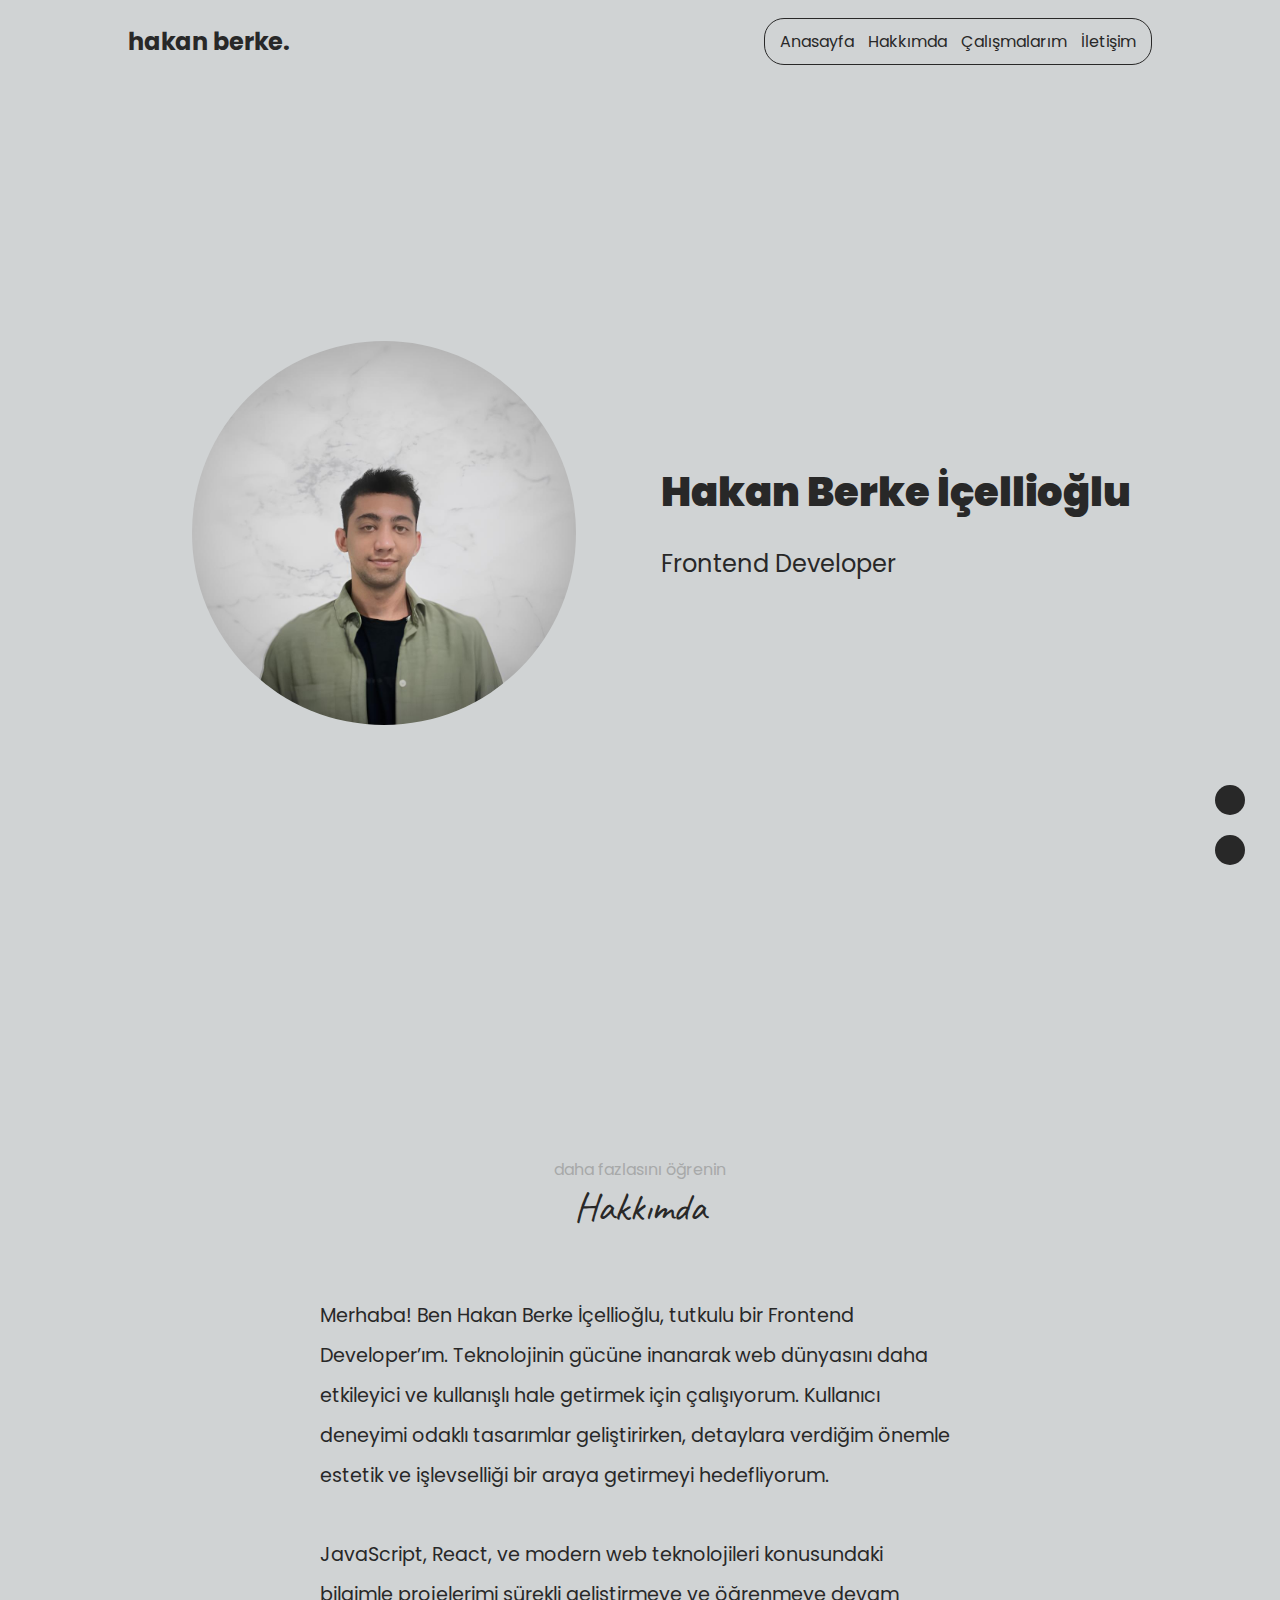
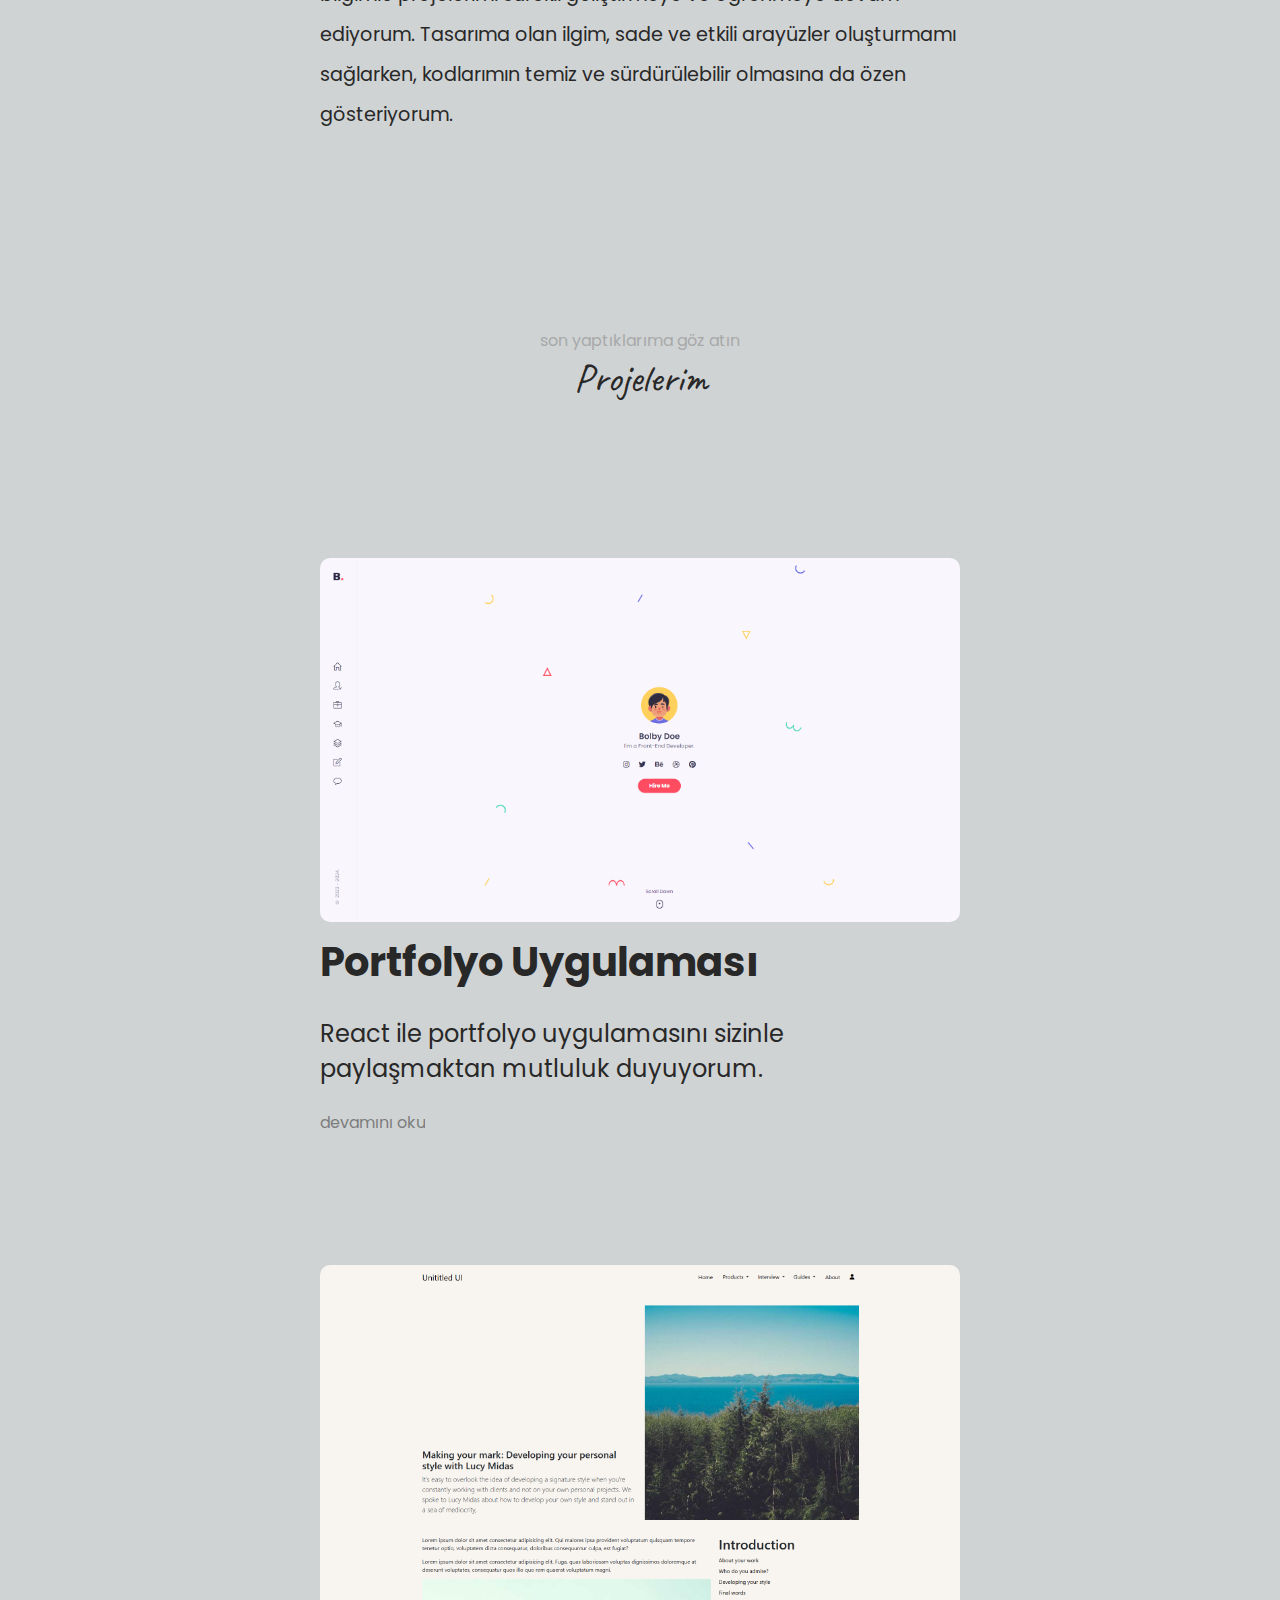
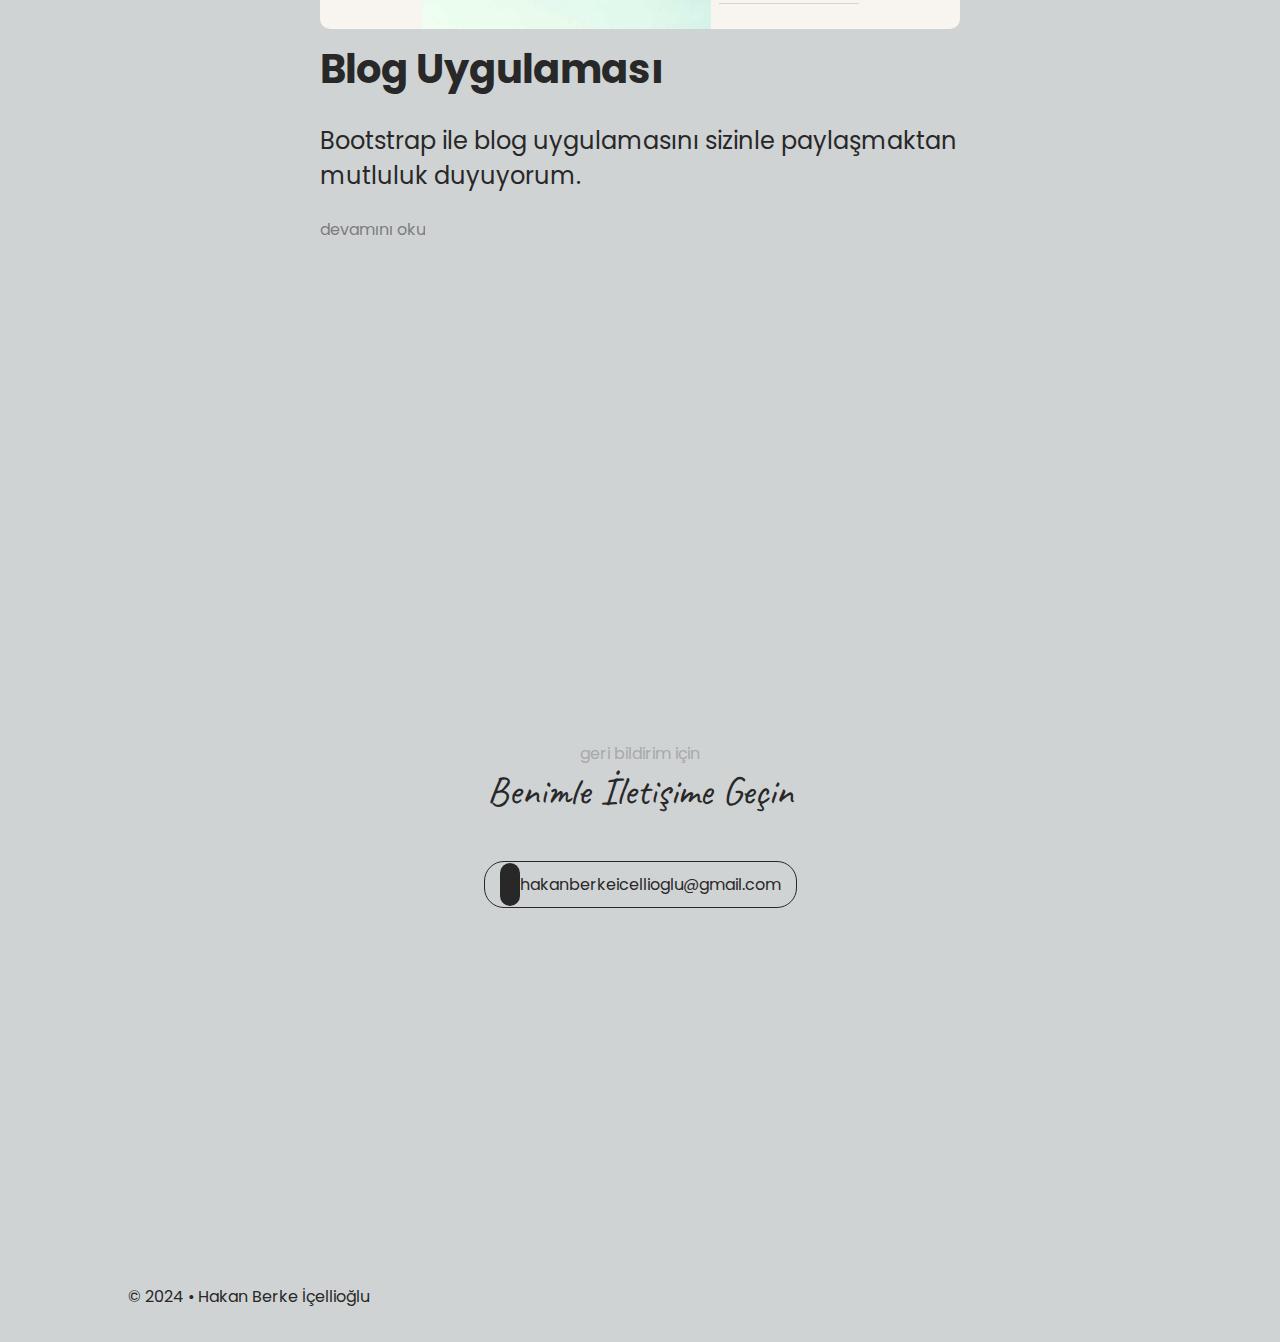
<file: index.html>
<!DOCTYPE html>
<html lang="tr">

<head>
    <meta charset="UTF-8">
    <meta name="viewport" content="width=device-width, initial-scale=1.0">
    <title>@hakanberkeicellioglu</title>
    <link rel="stylesheet" href="styles.css">
    <link rel="stylesheet" href="https://cdnjs.cloudflare.com/ajax/libs/font-awesome/6.6.0/css/all.min.css"
        integrity="sha512-Kc323vGBEqzTmouAECnVceyQqyqdsSiqLQISBL29aUW4U/M7pSPA/gEUZQqv1cwx4OnYxTxve5UMg5GT6L4JJg=="
        crossorigin="anonymous" referrerpolicy="no-referrer" />
</head>

<body>
    <div class="container">
        <header class="header">
            <a href="index.html" class="brand-link">
                <p class="brand">hakan berke.</p>
            </a>
            <nav class="navbar">
                <a href="index.html" class="navbar-link">Anasayfa</a>
                <a href="#about" class="navbar-link">Hakkımda</a>
                <a href="#portfolio" class="navbar-link">Çalışmalarım</a>
                <a href="#contact" class="navbar-link">İletişim</a>
            </nav>
            <div class="extra">
                <button class="themeButton"><i class="themeIcon"></i></button>
                <a href="index.html" class="backTop"><i class="fa-solid fa-arrow-up fa-bounce"></i></a>

            </div>
        </header>
        <main class="main">
            <section class="section home" id="home">
                <div class="left">
                    <img src="assets/profile-picture.jpg">
                </div>
                <div class="right">
                    <div class="center">
                        <p class="me">Hakan Berke İçellioğlu</p>
                        <p class="job">Frontend Developer</p>
                    </div>

                </div>
            </section>
            <section class="section about" id="about">
                <header class="section-header">
                    <p class="slogan">daha fazlasını öğrenin</p>
                    <p class="header">Hakkımda</p>
                </header>
                <main class="main-about">
                    <p>Merhaba! Ben Hakan Berke İçellioğlu, tutkulu bir Frontend Developer’ım. Teknolojinin gücüne
                        inanarak web dünyasını daha etkileyici ve kullanışlı hale getirmek için çalışıyorum. Kullanıcı
                        deneyimi odaklı tasarımlar geliştirirken, detaylara verdiğim önemle estetik ve işlevselliği bir
                        araya getirmeyi hedefliyorum.</p>
                    <p>JavaScript, React, ve modern web teknolojileri konusundaki bilgimle projelerimi sürekli
                        geliştirmeye ve öğrenmeye devam ediyorum. Tasarıma olan ilgim, sade ve etkili arayüzler
                        oluşturmamı sağlarken, kodlarımın temiz ve sürdürülebilir olmasına da özen gösteriyorum.</p>
                </main>
            </section>
            <section class="section portfolio" id="portfolio">
                <header class="section-header">
                    <p class="slogan">son yaptıklarıma göz atın</p>
                    <p class="header">Projelerim</p>
                </header>
                <main class="main-portfolio">
                    <div class="rectangle">
                        <img src="assets/portfolio-1-1.png">
                        <header class="rectangle-header">Portfolyo Uygulaması</header>
                        <p class="slogan">React ile portfolyo uygulamasını sizinle paylaşmaktan mutluluk duyuyorum.</p>
                        <a href="portfolio.html" class="readMore">devamını oku <i
                                class="fa-solid fa-location-arrow"></i></a>
                    </div>
                    <div class="rectangle">
                        <img src="assets/blog-1-1.png">
                        <header class="rectangle-header">Blog Uygulaması</header>
                        <p class="slogan">Bootstrap ile blog uygulamasını sizinle paylaşmaktan mutluluk duyuyorum.</p>
                        <a href="blog.html" class="readMore">devamını oku <i class="fa-solid fa-location-arrow"></i></a>
                    </div>
                </main>
            </section>
            <section class="section contact" id="contact">
                <header class="section-header">
                    <p class="slogan">geri bildirim için</p>
                    <p class="header">Benimle İletişime Geçin</p>
                </header>
                <main class="main-contact">
                    <a href="mailto:hakanberkeicellioglu@gmail.com">
                        <i class="fa-solid fa-envelope"></i> hakanberkeicellioglu@gmail.com
                    </a>
                    <!-- <a target="_blank" href="https://www.linkedin.com/in/hakanberkeicellioglu/">
                        <i class="fa-brands fa-linkedin-in"></i> LinkedIn
                    </a> -->
                </main>
            </section>
        </main>
        <footer class="footer">
            <div class="left">
                &copy; 2024 • Hakan Berke İçellioğlu
            </div>
            <div class="right">
                <a href="https://github.com/hakanicellioglu" class="social-link">
                    <i class="fa-brands fa-github"></i>
                </a>
                <a target="_blank" href="https://www.linkedin.com/in/hakanberkeicellioglu/" class="social-link">
                    <i class="fa-brands fa-linkedin-in"></i>
                </a>
            </div>
        </footer>
    </div>
    <script src="app.js"></script>
</body>

</html>
</file>
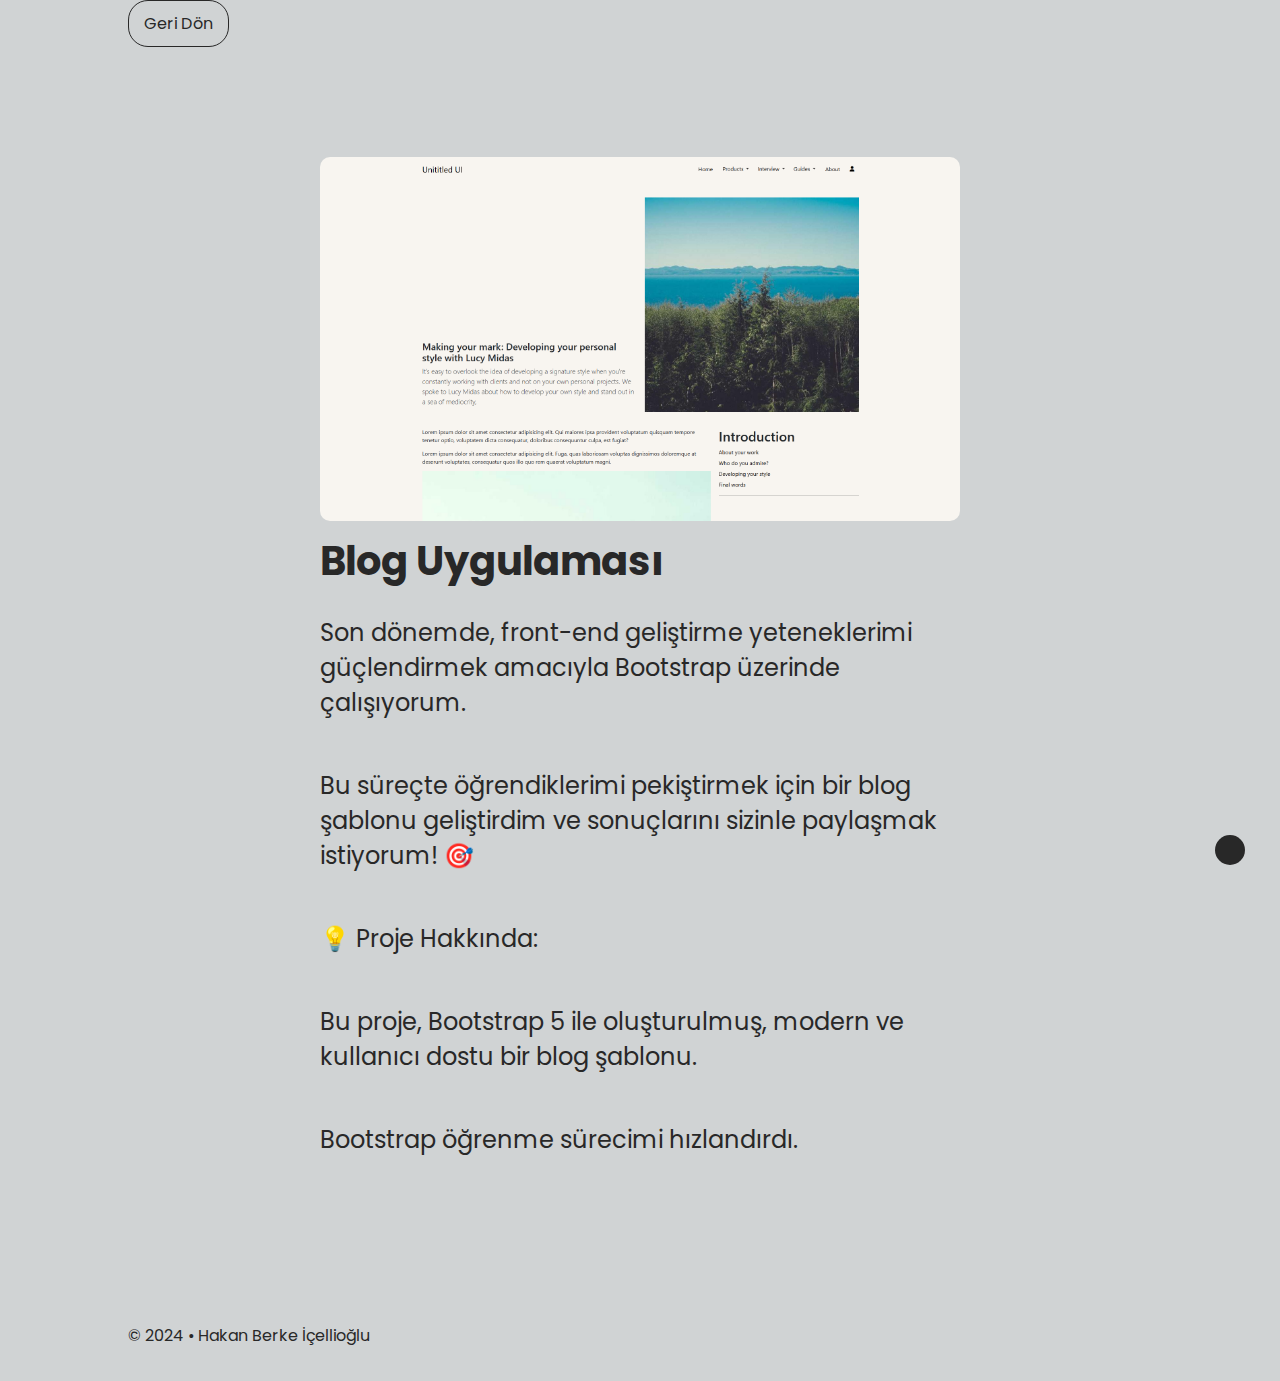
<file: blog.html>
<!DOCTYPE html>
<html lang="tr">

<head>
    <meta charset="UTF-8">
    <meta name="viewport" content="width=device-width, initial-scale=1.0">
    <title>@hakanberkeicellioglu</title>
    <link rel="stylesheet" href="styles.css">
    <link rel="stylesheet" href="project.css">
    <link rel="stylesheet" href="https://cdnjs.cloudflare.com/ajax/libs/font-awesome/6.6.0/css/all.min.css"
        integrity="sha512-Kc323vGBEqzTmouAECnVceyQqyqdsSiqLQISBL29aUW4U/M7pSPA/gEUZQqv1cwx4OnYxTxve5UMg5GT6L4JJg=="
        crossorigin="anonymous" referrerpolicy="no-referrer" />
</head>

<body id="body">
    <div class="container">
        <header class="header">
            <nav class="navbar">
                <a href="index.html" class="navbar-link">Geri Dön</a>
            </nav>
            <div class="extra">
                <button class="themeButton"><i class="themeIcon"></i></button>
            </div>
        </header>
        <main class="main">
            <section class="section portfolio" id="portfolio">
                <main class="main-portfolio">
                    <div class="rectangle">
                        <img src="assets/blog-1-1.png">
                        <header class="rectangle-header">
                            Blog Uygulaması
                            <a target="_blank" href="https://github.com/hakanicellioglu/bootstrap-blog"
                                class="readMore"><i class="fa-brands fa-github"></i>
                                <div class="hover-text">Blog Uygulaması</div>
                            </a>
                        </header>
                        <p class="slogan">Son dönemde, front-end geliştirme yeteneklerimi güçlendirmek amacıyla
                            Bootstrap üzerinde çalışıyorum.</p>
                        <p class="slogan">Bu süreçte öğrendiklerimi pekiştirmek için bir blog şablonu geliştirdim ve
                            sonuçlarını sizinle paylaşmak istiyorum! 🎯</p>
                        <p class="slogan">💡 Proje Hakkında:</p>
                        <p class="slogan">Bu proje, Bootstrap 5 ile oluşturulmuş, modern ve kullanıcı dostu bir blog
                            şablonu.</p>
                        <p class="slogan">Bootstrap öğrenme sürecimi hızlandırdı.</p>

                    </div>
                </main>
            </section>
        </main>
        <footer class="footer">
            <div class="left">
                &copy; 2024 • Hakan Berke İçellioğlu
            </div>
            <div class="right">
                <a href="https://github.com/hakanicellioglu" class="social-link">
                    <i class="fa-brands fa-github"></i>
                </a>
                <a target="_blank" href="https://www.linkedin.com/in/hakanberkeicellioglu/" class="social-link">
                    <i class="fa-brands fa-linkedin-in"></i>
                </a>
            </div>
        </footer>
    </div>
    <script src="app.js"></script>
</body>

</html>
</file>
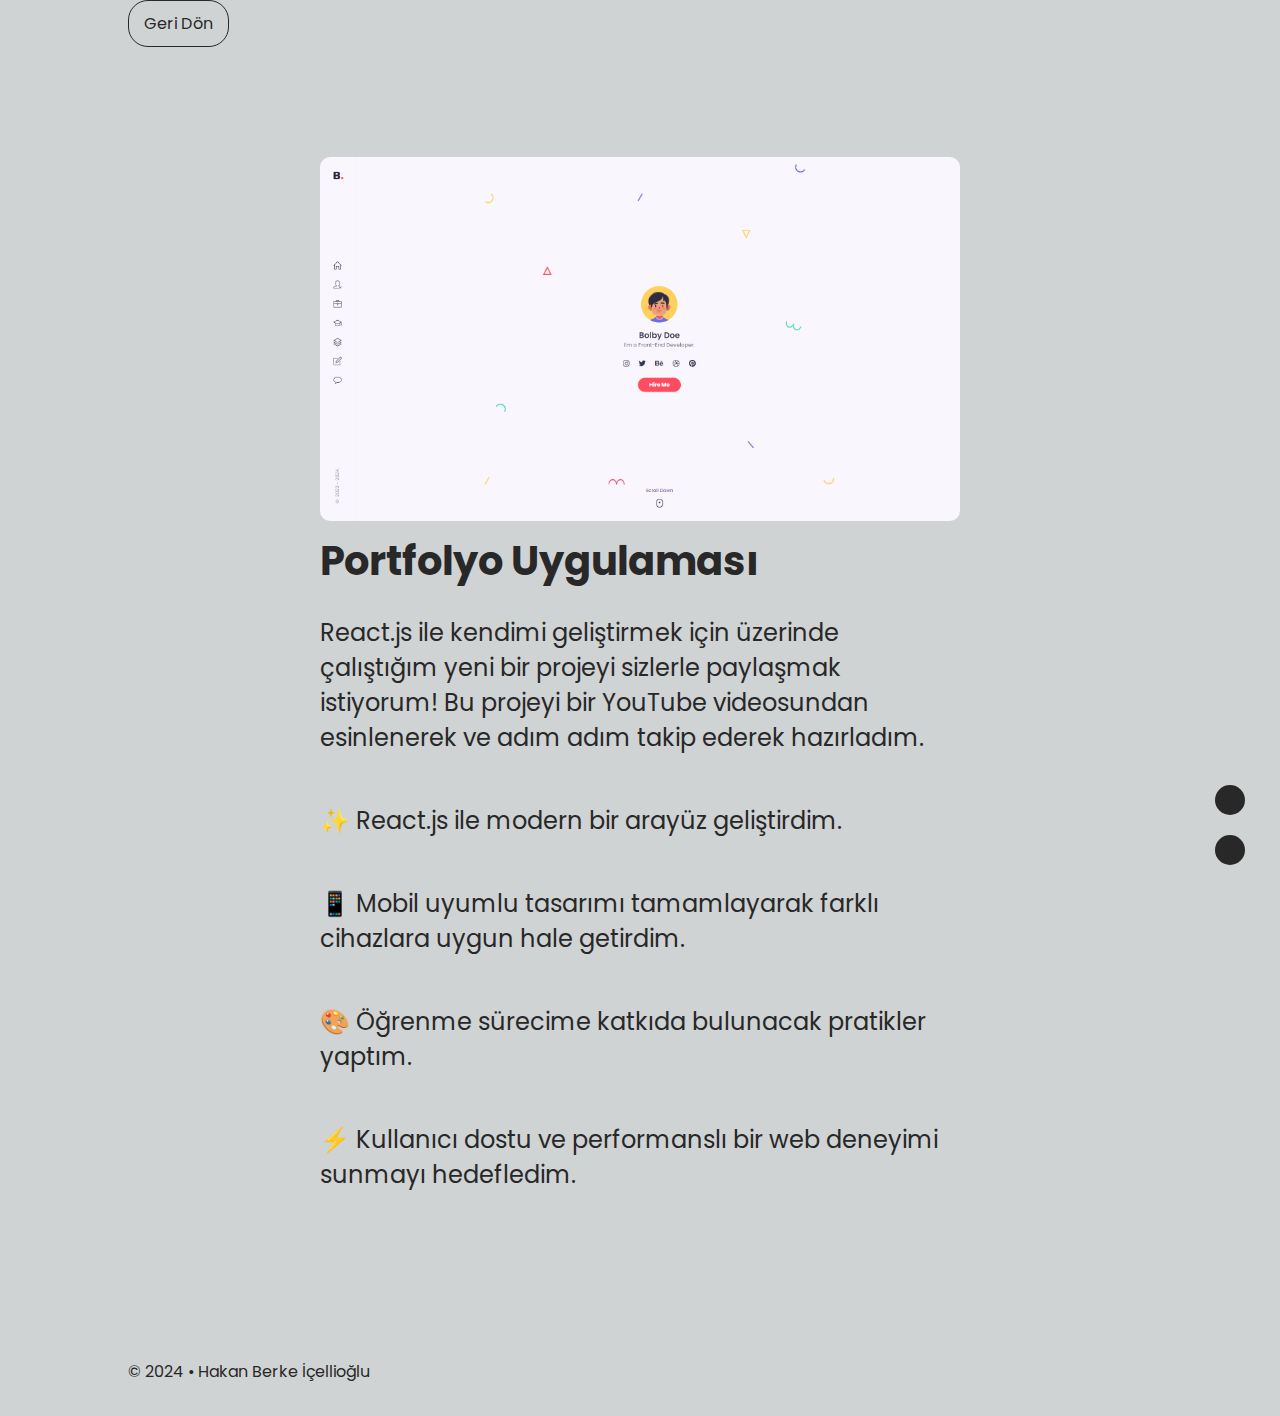
<file: portfolio.html>
<!DOCTYPE html>
<html lang="tr">

<head>
    <meta charset="UTF-8">
    <meta name="viewport" content="width=device-width, initial-scale=1.0">
    <title>@hakanberkeicellioglu</title>
    <link rel="stylesheet" href="styles.css">
    <link rel="stylesheet" href="project.css">
    <link rel="stylesheet" href="https://cdnjs.cloudflare.com/ajax/libs/font-awesome/6.6.0/css/all.min.css"
        integrity="sha512-Kc323vGBEqzTmouAECnVceyQqyqdsSiqLQISBL29aUW4U/M7pSPA/gEUZQqv1cwx4OnYxTxve5UMg5GT6L4JJg=="
        crossorigin="anonymous" referrerpolicy="no-referrer" />
</head>

<body id="body">
    <div class="container">
        <header class="header">
            <nav class="navbar">
                <a href="index.html" class="navbar-link">Geri Dön</a>
            </nav>
            <div class="extra">
                <button class="themeButton"><i class="themeIcon"></i></button>
                <a href="#body" class="backTop"><i class="fa-solid fa-arrow-up fa-bounce"></i></a>
            </div>
        </header>
        <main class="main">
            <section class="section portfolio" id="portfolio">
                <main class="main-portfolio">
                    <div class="rectangle">
                        <img src="assets/portfolio-1-1.png">
                        <header class="rectangle-header">
                            Portfolyo Uygulaması
                            <a target="_blank" href="https://github.com/hakanicellioglu/react-portfolio-website"
                                class="readMore"><i class="fa-brands fa-github"></i>
                                <div class="hover-text">Portfolyo Uygulaması</div>
                            </a>
                        </header>
                        <p class="slogan">React.js ile kendimi geliştirmek için üzerinde çalıştığım yeni bir projeyi
                            sizlerle paylaşmak istiyorum! Bu projeyi bir YouTube videosundan esinlenerek ve adım adım
                            takip ederek hazırladım.</p>
                        <p class="slogan">✨ React.js ile modern bir arayüz geliştirdim.</p>
                        <p class="slogan">📱 Mobil uyumlu tasarımı tamamlayarak farklı cihazlara uygun hale getirdim.
                        </p>
                        <p class="slogan">🎨 Öğrenme sürecime katkıda bulunacak pratikler yaptım.</p>
                        <p class="slogan">⚡ Kullanıcı dostu ve performanslı bir web deneyimi sunmayı hedefledim.</p>

                    </div>
                </main>
            </section>
        </main>
        <footer class="footer">
            <div class="left">
                &copy; 2024 • Hakan Berke İçellioğlu
            </div>
            <div class="right">
                <a href="https://github.com/hakanicellioglu" class="social-link">
                    <i class="fa-brands fa-github"></i>
                </a>
                <a target="_blank" href="https://www.linkedin.com/in/hakanberkeicellioglu/" class="social-link">
                    <i class="fa-brands fa-linkedin-in"></i>
                </a>
            </div>
        </footer>
    </div>
    <script src="app.js"></script>
</body>

</html>
</file>
<file: styles.css>
@import url('https://fonts.googleapis.com/css2?family=Poppins:ital,wght@0,100;0,200;0,300;0,400;0,500;0,600;0,700;0,800;0,900;1,100;1,200;1,300;1,400;1,500;1,600;1,700;1,800;1,900&display=swap');
@import url('https://fonts.googleapis.com/css2?family=Caveat:wght@400..700&display=swap');


:root {
    --text-color: #282828;
    --bg-color: #d0d3d4;

    --fs-1: 0.875rem;
    --fs-2: 1rem;
    --fs-3: 1.5rem;
    --fs-4: 2rem;
    --fs-5: 2.5rem;
    --fs-6: 3rem;
}

.dark {
    --text-color: #d0d3d4;
    --bg-color: #282828;
}

html {
    scroll-behavior: smooth;
}

body {
    margin: 0;
    padding: 0;
    display: flex;
    justify-content: center;
    align-items: center;
    font-family: 'Poppins', sans-serif;
    background-color: var(--bg-color);
    transition: background-color 1s ease-in-out;
}

a {
    text-decoration: none;
}

.container {
    width: 80svw;
}

/* Header */
.header {
    display: flex;
    justify-content: space-between;
    align-items: center;
}

.brand {
    font-size: var(--fs-3);
    font-weight: bold;
    color: var(--text-color);
}

.navbar {
    border: 1px solid var(--text-color);
    border-radius: 20px;
    padding: 10px;
}

.navbar-link {
    color: var(--text-color);
    padding: 5px;
}

.extra {
    height: max-content;
    display: flex;
    flex-direction: column;
    align-items: center;
    position: fixed;
    bottom: 25px;
    right: 25px;
}

.extra .themeButton,
.extra .backTop {
    margin: 10px;
    border: none;
    outline: none;
    background-color: var(--text-color);
    color: var(--bg-color);
    border-radius: 20px;
    width: 30px;
    height: 30px;
    display: flex;
    justify-content: center;
    align-items: center;
}

.backTop {
    display: none;
}

.themeButton:hover {
    cursor: pointer;
}

.language {
    margin: 10px;
}

/* Main */
/* Section */
.section {
    min-height: 100svh;
}

.section-header {
    display: flex;
    flex-direction: column;
    justify-content: center;
    align-items: center;
    padding: 5svh 0;
}

.section-header .slogan {
    opacity: .5;
    color: gray;
    margin: 0;
    padding: 0;
}

.section-header .header {
    color: var(--text-color);
    font-size: var(--fs-5);
    margin: 0;
    padding: 0;
    font-family: "Caveat", cursive;
    text-wrap: nowrap;
}


/* Home */
.home {
    width: 100%;
    height: 100svh;
    display: flex;
}

.home .left,
.home .right {
    width: 50svw;
    height: 100%;
    display: flex;
    justify-content: center;
    align-items: center;
    color: var(--text-color);
}

.home .left img {
    width: 30svw;
    border-radius: 60svw;
}

.center .me {
    padding: 0;
    margin: 0;
    font-size: var(--fs-5);
    font-weight: 900;
}

.center .job {
    font-size: var(--fs-3);
}

/* About */
.about {
    display: flex;
    flex-direction: column;
    justify-content: center;
    align-items: center;
}

.main-about {
    display: flex;
    flex-direction: column;
    width: 50svw;
    color: var(--text-color);
    font-size: calc(var(--fs-2) + .2rem);
    line-height: var(--fs-5);
}

/* Portfolio */
.portfolio {
    display: flex;
    flex-direction: column;
    justify-content: center;
    align-items: center;
}

.portfolio .rectangle {
    width: 50svw;
    margin: 10svh 0;
    display: flex;
    flex-direction: column;
    padding: 20px;
    color: var(--text-color);

}

.portfolio .rectangle img {
    transition: all .3s ease-in-out;
    border-radius: 10px;
    width: 100%;
    margin-bottom: 10px;
}

.portfolio .rectangle img:hover {
    transition: filter .3s ease-in-out;
    filter: opacity(.5);
    cursor: pointer;
}

.portfolio .rectangle .rectangle-header {
    font-size: var(--fs-5);
    font-weight: 700;
}

.portfolio .rectangle .slogan {
    font-size: var(--fs-3);

}

.portfolio .rectangle .readMore {
    font-size: var(--fs-2);
    color: var(--text-color);
    opacity: .5;
    transition: opacity .4s ease-in-out;
}

.portfolio .rectangle .readMore:hover {
    transition: opacity .4s ease-in-out;
    opacity: 1;
}

/* Contact */
.contact {
    display: flex;
    flex-direction: column;
    justify-content: center;
    align-items: center;
}

.main-contact {
    border: 1px solid var(--text-color);
    border-radius: 20px;
    padding: 10px;
}

.main-contact a {
    color: var(--text-color);
    margin: 0 5px;
}

.main-contact a i {
    border-radius: 20px;
    padding: 10px;
    color: var(--bg-color);
    background-color: var(--text-color);
}

/* Footer */
.footer {
    height: 10svh;
    display: flex;
    justify-content: space-between;
    align-items: center;
    color: var(--text-color);
}

.footer .left {
    width: 100%;
}

.footer .right {
    width: 10%;
    display: flex;
    justify-content: space-between;
    align-items: center;
}

.footer .social-link {
    font-size: var(--fs-3);
    color: var(--text-color);
    display: flex;
}


@media screen and (max-width: 425px) {
    .navbar {
        font-size: var(--fs-1);
        padding: 0;
        margin: 0;
    }

    .main-contact a {
        text-wrap: nowrap;
        font-size: var(--fs-1);
    }

    .main-contact a i {
        padding: 5px;
    }
}

@media screen and (max-width: 768px) {
    .brand-link {
        display: none;
    }

    .header {
        justify-content: center;
        padding: 10px 0;
    }

    .navbar {
        width: max-content;
        display: flex;
        justify-content: center;
        flex-wrap: wrap;
    }

    .home {
        flex-direction: column;
        justify-content: center;
        align-items: center;
    }

    .home .left,
    .home .right {
        width: 100%;
        height: max-content;
    }

    .home .right {
        text-align: center;
        margin: 5svh 0;
    }

    .home .right .center .me {
        font-size: var(--fs-4);
    }

    .main-about {
        width: 100%;
        font-size: var(--fs-2);
        line-height: normal;
    }

    .main-portfolio .rectangle {
        margin: 0;
        width: fit-content;
    }

    .portfolio .rectangle .rectangle-header {
        font-size: var(--fs-3);
    }

    .portfolio .rectangle .slogan {
        font-size: var(--fs-2);
    }

    .main-contact {
        display: flex;
        flex-direction: column;
    }

    .main-contact a {
        margin: 10px 0;
    }

    .footer {
        margin: 5svh 0;
        height: max-content;
        flex-direction: column;
    }

    .footer .left,
    .footer .right {
        width: 100%;
        display: flex;
        justify-content: center;
        align-items: center;
        margin: 10px;
    }

    .footer .right a {
        margin: 10px;
    }

}

@media screen and (min-width: 321px) and (max-width: 375px) {}

@media screen and (min-width: 376px) and (max-width: 425px) {}

@media screen and (min-width: 426px) and (max-width: 768px) {}

@media screen and (min-width: 769px) and (max-width: 1024px) {}
</file>
<file: project.css>
.rectangle-header {
    display: flex;
    justify-content: space-between;
    align-items: center;
}

.hover-text {
    position: absolute;
    bottom: 12svh;
    transform: translateX(-50%);
    background-color: var(--text-color);
    color: var(--bg-color);
    padding: 5px 10px;
    border-radius: 5px;
    display: none;
    transition: all 0.3s;
    white-space: nowrap;
}

.readMore:hover .hover-text {
    transition: all 0.3s;
    display: flex;
}
</file>
